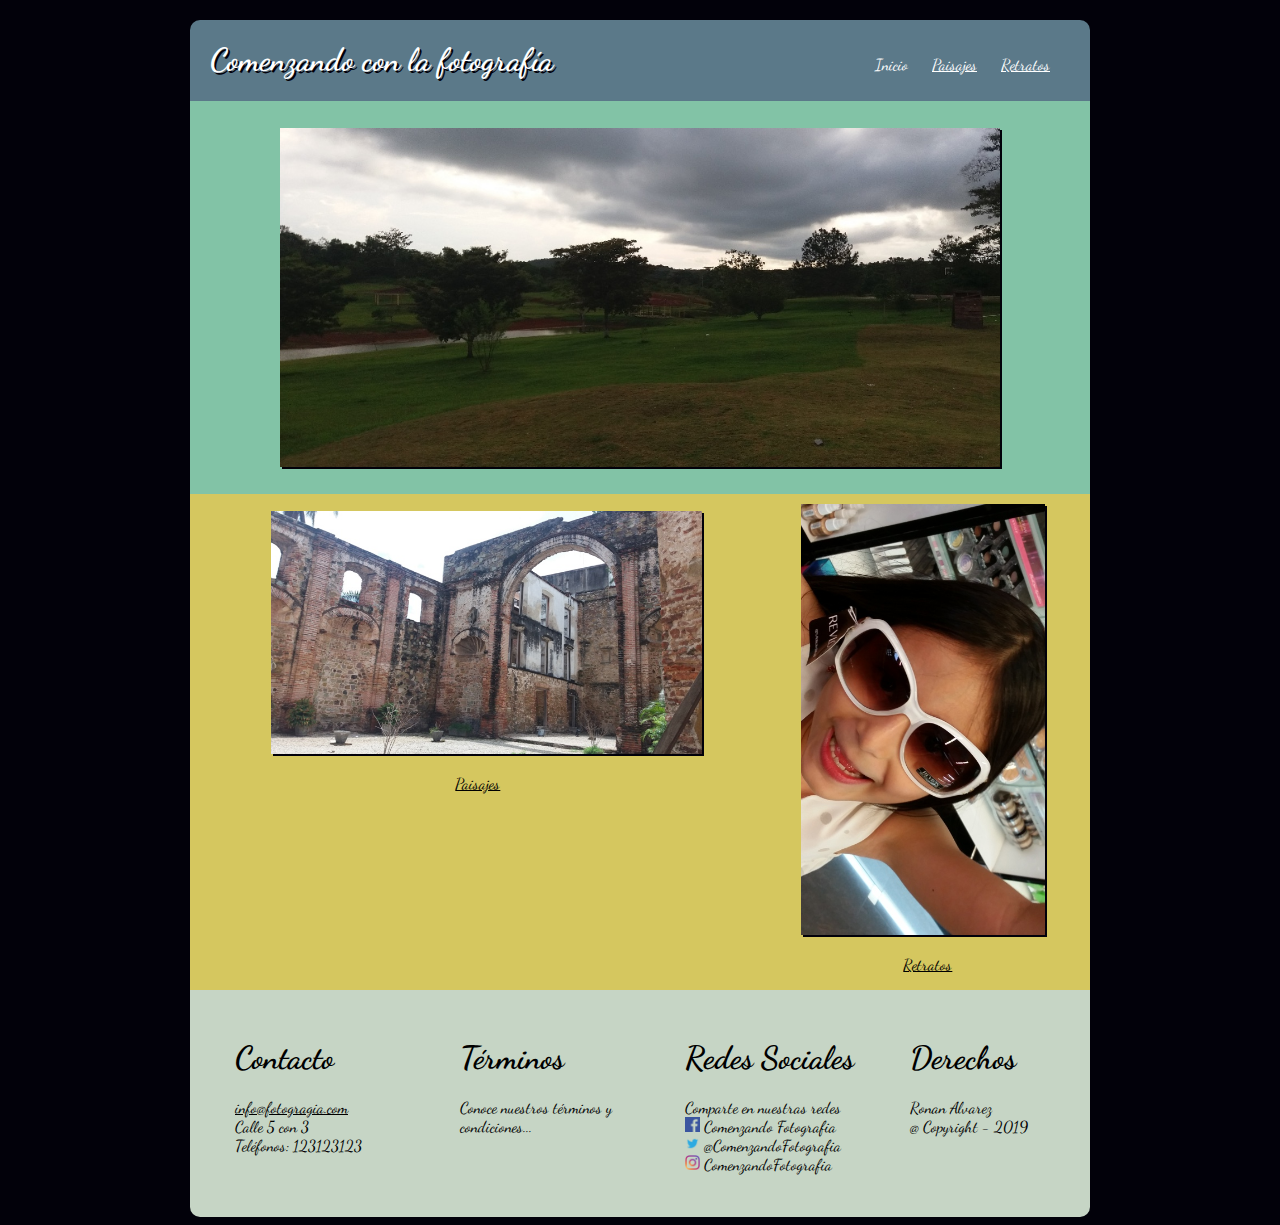
<file: index.html>
<!DOCTYPE html>
<html lang="en" dir="ltr">
  <head>
    <meta charset="utf-8">
    <meta name="viewport" content="width=device-width, user-scalable=no; ,initial-scale=1.0">
    <link href="https://fonts.googleapis.com/css?family=Dancing+Script" rel="stylesheet">
    <title>Comenzando con la Fotografía</title>
    <link rel="stylesheet" href="css/estilos.css">
  </head>
  <body id="index">
    <header>
      <h1>Comenzando con la fotografía</h1>
      <nav>
        <a href="index.html" class="LinkInicio">Inicio</a>
        <a href="paisajes.html" class="LinkPaisaje">Paisajes</a>
        <a href="retratos.html" class="LinkRetrato">Retratos</a>
      </nav>
    </header>
    <section id="contenido">
      <div class="ImagenCentral">
        <img src="img/FotoCentral.jpg" class="FotoCentral" alt="Paisaje" title="Paisaje">
      </div>
      <div class="ImagenSegundaria">
        <div>
          <img src="img/FotoPaisaje.jpg" class="FotoPaisaje" alt="Paisaje" title="Paisaje"><br>
          <p>Paisajes</p>
        </div>
        <div>
          <img src="img/FotoRetrato.jpg" class="FotoRetrato" alt="Retrato" title="Retrato"><br>
          <p>Retratos</p>
        </div>
      </div>
    </section>
    <footer>
      <section id="PieDePagina">
        <div class="Contacto">
          <h1>Contacto</h1>
          <p>
          <a href="mailto:info@fotografia.com">info@fotogragia.com</a> <br>
          Calle 5 con 3 <br>
          Teléfonos: 123123123</p>
        </div>
        <div class="Terminos">
          <h1>Términos</h1>
          <p>Conoce nuestros términos y <br> condiciones...</p>
        </div>
        <div class="RedesSociales">
          <h1>Redes Sociales</h1>
          <p>Comparte en nuestras redes <br>
          <img src="img/Facebook.png" alt="Facebook" title="Facebook"> Comenzando Fotografia <br>
          <img src="img/Twitter.png" alt="Twitter" title="Twitter"> @ComenzandoFotografia <br>
          <img src="img/Instagram.png" alt="Instagram" title="Instagram"> ComenzandoFotografia <br>
          </p>
        </div>
        <div class="Derechos">
          <h1>Derechos</h1>
          <p>Ronan Alvarez <br>@ Copyright - 2019</p>
        </div>
      </section>
    </footer>
  </body>
</html>
</file>
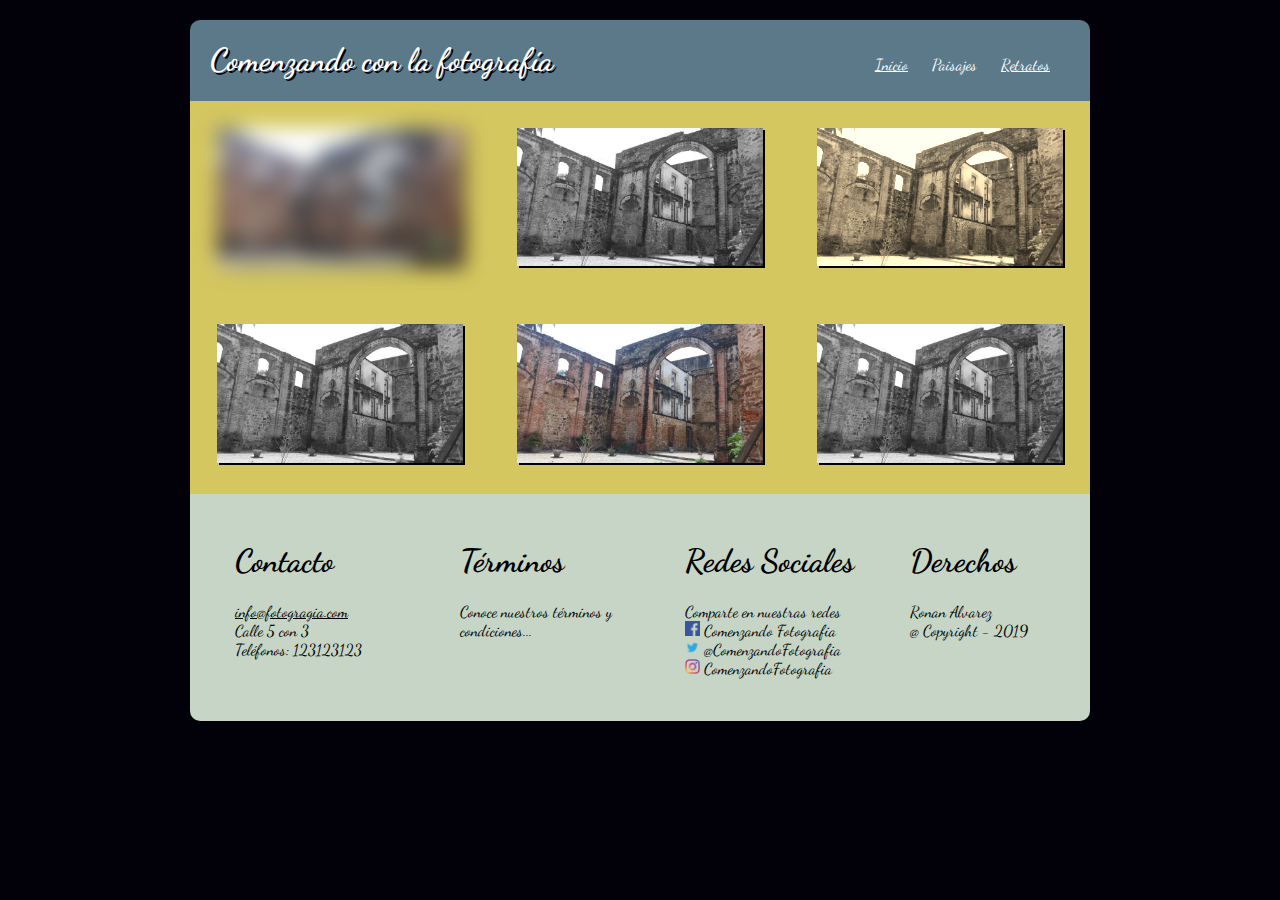
<file: paisajes.html>
<!DOCTYPE html>
<html lang="en" dir="ltr">
  <head>
    <meta charset="utf-8">
    <meta name="viewport" content="width=device-width, user-scalable=no,initial-scale=1.0">
    <link href="https://fonts.googleapis.com/css?family=Dancing+Script" rel="stylesheet">
    <title>Paisajes</title>
    <link rel="stylesheet" href="css/estilos.css">
  </head>
  <body id="paisajes">
    <header>
      <h1>Comenzando con la fotografía</h1>
      <nav>
        <a href="index.html" class="LinkInicio">Inicio</a>
        <a href="paisajes.html" class="LinkPaisaje">Paisajes</a>
        <a href="retratos.html" class="LinkRetrato">Retratos</a>
      </nav>
    </header>
    <section id="contenido">
      <div class="galeria">
        <div id="blur">
          <img src="img/FotoPaisaje.jpg" alt="Paisaje" title="Paisaje">
        </div>
        <div id="grises1">
          <img src="img/FotoPaisaje.jpg" alt="Paisaje" title="Paisaje">
        </div>
        <div id="sepia">
          <img src="img/FotoPaisaje.jpg" alt="Paisaje" title="Paisaje">
        </div>
      </div>
      <div class="galeria">
        <div id="grises2">
          <img src="img/FotoPaisaje.jpg" alt="Paisaje" title="Paisaje">
        </div>
        <div id="normal">
          <img src="img/FotoPaisaje.jpg" alt="Paisaje" title="Paisaje">
        </div>
        <div id="grises3">
          <img src="img/FotoPaisaje.jpg" alt="Paisaje" title="Paisaje">
        </div>
      </div>
    </section>
    <footer>
      <section id="PieDePagina">
        <div class="Contacto">
          <h1>Contacto</h1>
          <p>
          <a href="mailto:info@fotografia.com">info@fotogragia.com</a> <br>
          Calle 5 con 3 <br>
          Teléfonos: 123123123</p>
        </div>
        <div class="Terminos">
          <h1>Términos</h1>
          <p>Conoce nuestros términos y <br> condiciones...</p>
        </div>
        <div class="RedesSociales">
          <h1>Redes Sociales</h1>
          <p>Comparte en nuestras redes <br>
          <img src="img/Facebook.png" alt="Facebook" title="Facebook"> Comenzando Fotografia <br>
          <img src="img/Twitter.png" alt="Twitter" title="Twitter"> @ComenzandoFotografia <br>
          <img src="img/Instagram.png" alt="Instagram" title="Instagram"> ComenzandoFotografia <br>
          </p>
        </div>
        <div class="Derechos">
          <h1>Derechos</h1>
          <p>Ronan Alvarez <br>@ Copyright - 2019</p>
        </div>
      </section>
    </footer>
  </body>
</html>
</file>
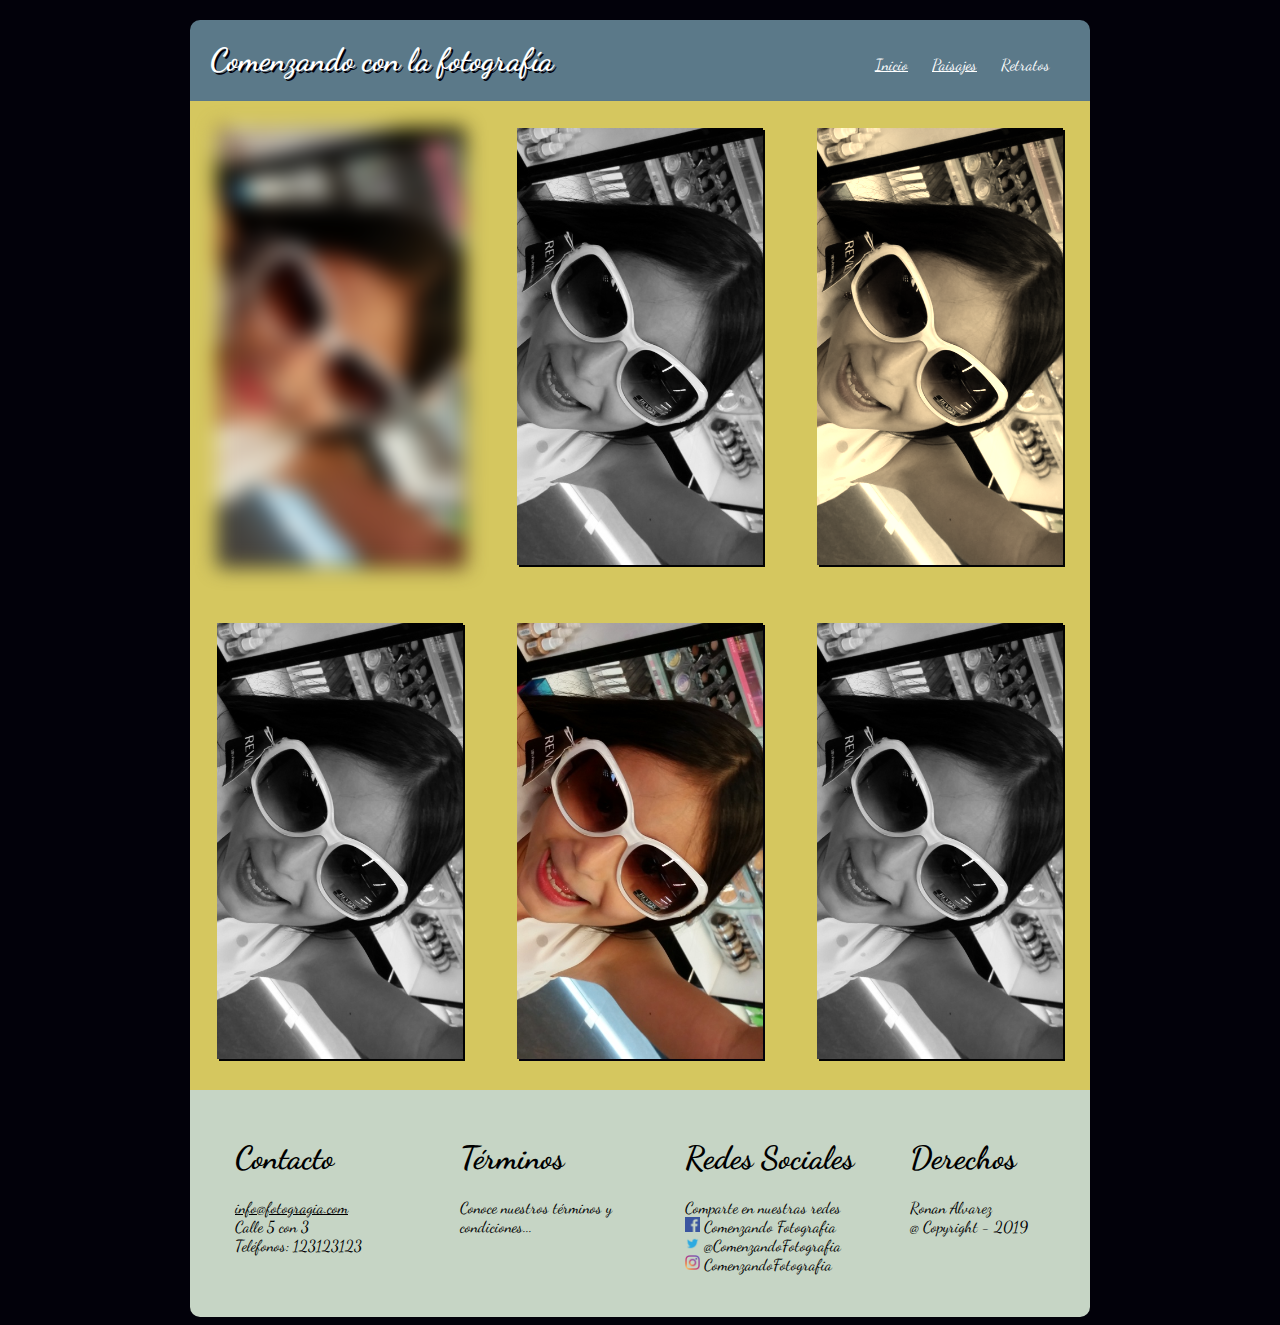
<file: retratos.html>
<!DOCTYPE html>
<html lang="en" dir="ltr">
  <head>
    <meta charset="utf-8">
    <meta name="viewport" content="width=device-width, user-scalable=no,initial-scale=1.0">
    <link href="https://fonts.googleapis.com/css?family=Dancing+Script" rel="stylesheet">
    <title>Retratos</title>
    <link rel="stylesheet" href="css/estilos.css">
  </head>
  <body id="retratos">
    <header>
      <h1>Comenzando con la fotografía</h1>
      <nav>
        <a href="index.html" class="LinkInicio">Inicio</a>
        <a href="paisajes.html" class="LinkPaisaje">Paisajes</a>
        <a href="retratos.html" class="LinkRetrato">Retratos</a>
      </nav>
    </header>
    <section id="contenido">
      <div class="galeria">
        <div id="blur">
          <img src="img/FotoRetrato.jpg" alt="Retrato" title="Retrato"><br>
        </div>
        <div id="grises1">
          <img src="img/FotoRetrato.jpg" alt="Retrato" title="Retrato"><br>
        </div>
        <div id="sepia">
          <img src="img/FotoRetrato.jpg" alt="Retrato" title="Retrato"><br>
        </div>
      </div>
      <div class="galeria">
        <div id="grises2">
          <img src="img/FotoRetrato.jpg" alt="Retrato" title="Retrato"><br>
        </div>
        <div id="normal">
            <img src="img/FotoRetrato.jpg" alt="Retrato" title="Retrato"><br>
        </div>
        <div id="grises3">
          <img src="img/FotoRetrato.jpg" alt="Retrato" title="Retrato"><br>
        </div>
      </div>
    </section>
    <footer>
      <section id="PieDePagina">
        <div class="Contacto">
          <h1>Contacto</h1>
          <p>
          <a href="mailto:info@fotografia.com">info@fotogragia.com</a> <br>
          Calle 5 con 3 <br>
          Teléfonos: 123123123</p>
        </div>
        <div class="Terminos">
          <h1>Términos</h1>
          <p>Conoce nuestros términos y <br> condiciones...</p>
        </div>
        <div class="RedesSociales">
          <h1>Redes Sociales</h1>
          <p>Comparte en nuestras redes <br>
          <img src="img/Facebook.png" alt="Facebook" title="Facebook"> Comenzando Fotografia <br>
          <img src="img/Twitter.png" alt="Twitter" title="Twitter"> @ComenzandoFotografia <br>
          <img src="img/Instagram.png" alt="Instagram" title="Instagram"> ComenzandoFotografia <br>
          </p>
        </div>
        <div class="Derechos">
          <h1>Derechos</h1>
          <p>Ronan Alvarez <br>@ Copyright - 2019</p>
        </div>
      </section>
    </footer>
  </body>
</html>
</file>
<file: css/estilos.css>
body{
  margin-top: 20px;
  font-family: 'Dancing Script', cursive;
  background-color: #02010a;
  animation: SlideIn 2s;
}
/* ---ENCABEZADO--- */
header{
  background-color: #5b7989;
  margin: 0 auto;
  border-radius: 10px 10px 0px 0px;
  display: flex;
}
header h1{
  display: block;
  margin-left: 20px;
  color: white;
  text-shadow: 2px 2px #02010a;
}
header nav{
  display: block;
  margin-right: 20px;
  margin-top:35px;
  text-align: right;
}
header nav a{
  color: white;
  padding-right: 20px;
}
#index header nav .LinkInicio{
  text-decoration: none;
}
#paisajes header nav .LinkPaisaje{
  text-decoration: none;
}
#retratos header nav .LinkRetrato{
  text-decoration: none;
}
/* ---CONTENIDO--- */
#contenido{
  margin: 0 auto;
  display: flex;
  flex-direction: column;
}
/* --PRIMER CUADRO CON UNA SOLA IMAGEN CENTRAL--- */
.ImagenCentral{
  background-color: #82c3a6;
  margin: 0 auto;
}
.FotoCentral{
  display: block;
  margin: 0 auto;
  width: 80%;
  margin-top: 3%;
  margin-bottom: 3%;
  box-shadow: 2px 2px #02010a;
}
/* ---SEGUNDO CUADRO CON DOS IMAGENES--- */
.ImagenSegundaria{
  background-color: #d5c75f;
  margin: 0 auto;
  /* border: 1px solid black; */
  /* Borre el border. Esta dentro de los
  requerimientos de la evaluacion, pero no se ve
  bien cuando se renderiza la pagina */
  display: flex;
}
.ImagenSegundaria div{
  text-align: center;
  text-decoration: underline;
}
/* ---IMAGEN IZQUIERDA--- */
.FotoPaisaje{
  margin-left: 3%;
  margin-top: 3%;
  box-shadow: 2px 2px #02010a;
  -webkit-transition: 1s ease-in-out;
  -moz-transition: 1s ease-in-out;
  -o-transition: 1s ease-in-out;
  transition: 1s ease-in-out;
}
/* ---ROTACION DE IMAGEN IZQUIERDA--- */
.FotoPaisaje:hover{
  -webkit-transform: rotate(10deg);
  -moz-transform: rotate(10deg);
  -o-transform: rotate(10deg);
  -ms-transform: rotate(10deg);
  transform: rotate(10deg);
  border: 2px solid #82c3a6;
  box-shadow: 0px 0px black;
}
/* ---IMAGEN DERECHA--- */
.FotoRetrato{
  margin-right: 3%;
  margin-top: 3%;
  box-shadow: 2px 2px #02010a;
  -webkit-transition: 1s ease-in-out;
  -moz-transition: 1s ease-in-out;
  -o-transition: 1s ease-in-out;
  transition: 1s ease-in-out;
}
/* ---TRASLACION DE IMAGEN DERECHA--- */
.FotoRetrato:hover{
  -webkit-transform: translate(20px,-5px);
  -moz-transform: translate(20px,-5px);
  -o-transform: translate(20px,-5px);
  -ms-transform: translate(20px,-5px);
  transform: translate(20px,-5px);
  border: 2px solid #82c3a6;
  box-shadow: 0px 0px black;
}
/* ---FOOTER--- */
#PieDePagina{
  background-color:#C6d5c5;
  margin-top: 10px;
  margin: 0 auto;
  border-radius: 0px 0px 10px 10px;
  display: flex;
}
.Contacto{
  margin-top: 3%;
  margin-bottom: 3%;
  padding-left: 5%;
}
.Contacto a[href^="mailto"] {
  color: black;
}
.Terminos{
  margin-top: 3%;
  margin-bottom: 3%;
  padding-left: 5%;
}
.RedesSociales{
  margin-top: 3%;
  margin-bottom: 3%;
  padding-left: 5%;
}
.RedesSociales img{
  height: 15px;
  width: 15px;
}
.Derechos{
  margin-top: 3%;
  margin-bottom: 3%;
  padding-left: 5%;
}
/* ---PAISAJES.HTML--- */
.galeria {
	display: flex;
  background-color: #d5c75f;
}
.galeria div{
  text-align: center;
  margin: 3%;
}
.galeria div img{
    box-shadow: 2px 2px #02010a;
}
#blur{filter: blur(10px);}
#grises1{filter: grayscale(100%);}
#grises2{filter: grayscale(100%);}
#grises3{filter: grayscale(100%);}
#sepia{filter: sepia(90%);}
/* ---DESKTOP Y 100% MOVILES--- */
@media all and (min-width:900px){
  header{width: 900px; flex-flow: row;}
  header h1{width: 50%;}
  header nav{width: 50%;}
  #contenido{width: 900px;}
  .ImagenCentral{width: 900px;}
  .ImagenSegundaria{width: 900px; flex-direction: row;}
  .FotoPaisaje{width: 75%;}
  .FotoRetrato{width: 75%;}
  #PieDePagina{width: 900px;  flex-flow: row;}
  .Contacto{width: 25%;}
  .Terminos{width: 25%;}
  .RedesSociales{width: 25%;}
  .Derechos{width: 25%;}
  .galeria {flex-direction: row;}
  .galeria div{width: 33.33%;}
  .galeria div img{width: 100%;}
}
/* ---MOVIL--- */
@media all and (max-width:900px){
  header{width: 100%; flex-flow: column;}
  header h1{width: 100%; text-align: center; margin-left: 0;}
  header nav{width: 100%; text-align: center; margin-top: 0;}
  #contenido{width: 100%;}
  .ImagenCentral{width: 100%;}
  .ImagenSegundaria{width: 100%; flex-direction: column;}
  .FotoPaisaje{width: 80%; margin-left: 0;}
  .FotoRetrato{width: 80%; margin-right: 0;}
  #PieDePagina{width: 100%;  flex-flow: column;}
  .Contacto{width: 100%;  margin-left: 15%;}
  .Terminos{width: 100%;  margin-left: 15%;}
  .RedesSociales{width: 100%;  margin-left: 15%;}
  .Derechos{width: 100%;  margin-left: 15%;}
  .galeria {flex-direction: column;}
  .galeria div{width: 100%; margin-left: 0; margin-top: 3%;}
  .galeria div img{width: 80%;}
}
@-webkit-keyframes SlideIn{
  0%{margin-top: 150%;}
  60%{margin-top: -5%;}
  100%{margin-top: 20px;}
}
</file>
